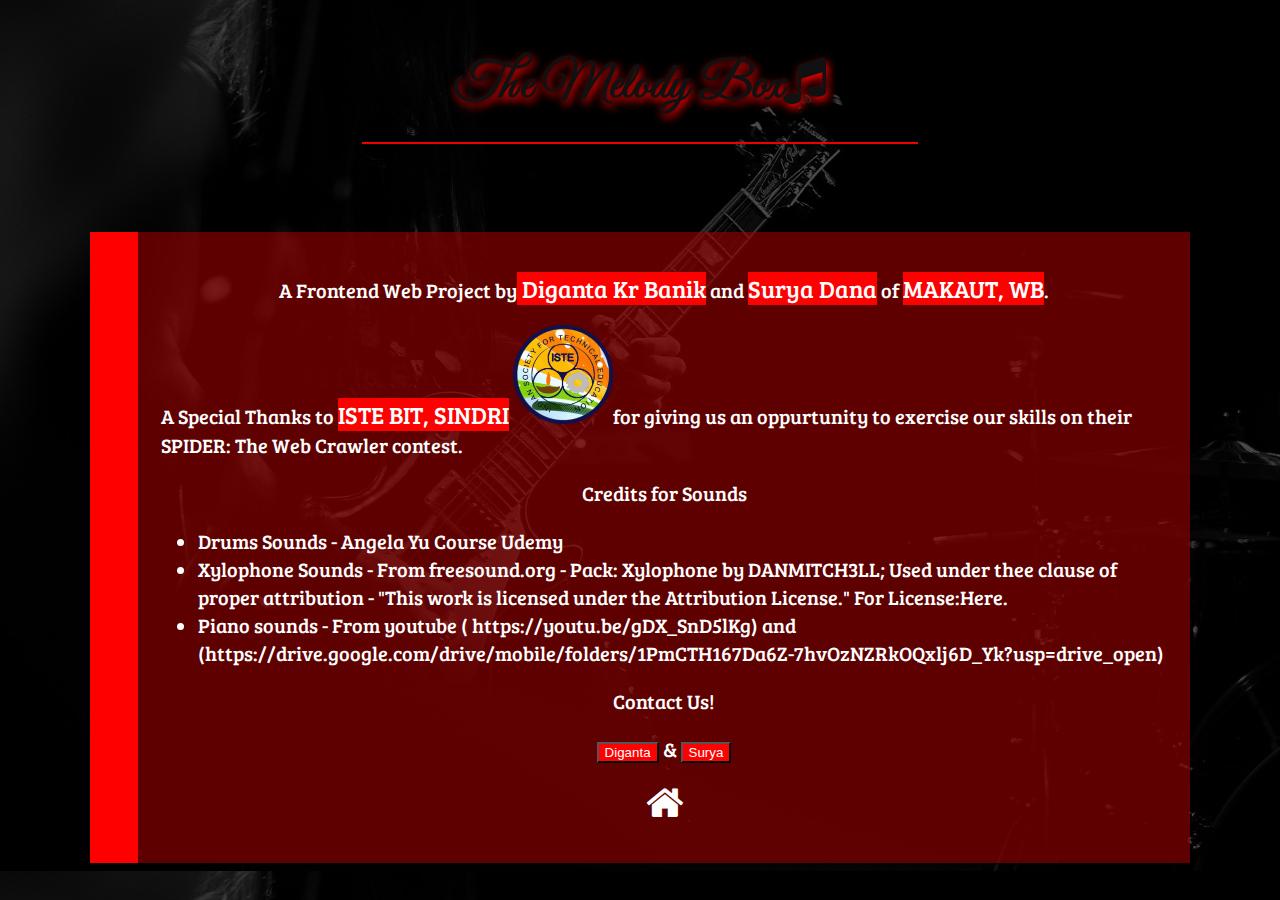
<file: dark_about.html>
<!DOCTYPE html>
<html lang="en">
<head>
    <link rel="icon" href="favicon.png" type="image/gif">
    <meta charset="UTF-8">
    <meta name="viewport" content="width=device-width, initial-scale=1.0">
    <title>About</title>
    <!-- Font Awesome  -->
        <link rel="stylesheet" href="https://cdnjs.cloudflare.com/ajax/libs/font-awesome/4.7.0/css/font-awesome.min.css">
    <!-- CSS only -->
    <link rel="stylesheet" href="https://stackpath.bootstrapcdn.com/bootstrap/4.5.0/css/bootstrap.min.css" integrity="sha384-9aIt2nRpC12Uk9gS9baDl411NQApFmC26EwAOH8WgZl5MYYxFfc+NcPb1dKGj7Sk" crossorigin="anonymous">
    <!--  JS, Popper.js, and jQuery -->

    <script src="https://code.jquery.com/jquery-3.5.1.slim.min.js" integrity="sha384-DfXdz2htPH0lsSSs5nCTpuj/zy4C+OGpamoFVy38MVBnE+IbbVYUew+OrCXaRkfj" crossorigin="anonymous"></script>

    <script src="https://cdn.jsdelivr.net/npm/popper.js@1.16.0/dist/umd/popper.min.js" integrity="sha384-Q6E9RHvbIyZFJoft+2mJbHaEWldlvI9IOYy5n3zV9zzTtmI3UksdQRVvoxMfooAo" crossorigin="anonymous"></script>

    <script src="https://stackpath.bootstrapcdn.com/bootstrap/4.5.0/js/bootstrap.min.js" integrity="sha384-OgVRvuATP1z7JjHLkuOU7Xw704+h835Lr+6QL9UvYjZE3Ipu6Tp75j7Bh/kR0JKI" crossorigin="anonymous"></script>

    <script src="https://ajax.googleapis.com/ajax/libs/jquery/3.5.1/jquery.min.js"></script>


    <!--GOOGLE FONTS-->
    <link href="https://fonts.googleapis.com/css2?family=Great+Vibes&display=swap" rel="stylesheet">
    <link href="https://fonts.googleapis.com/css2?family=Shadows+Into+Light&display=swap" rel="stylesheet">
    <link href="https://fonts.googleapis.com/css2?family=Bree+Serif&display=swap" rel="stylesheet">



    <link rel="stylesheet" type="text/css" href="dark_about.css">
</head>
<body>
  <h1 id="title"><span>The Melody Box</span><span><i class="fa fa-music" aria-hidden="true"></i></span></h1>
  <p style="margin-top:7%"></p>

<div class="ABOUT">
<p> A Frontend Web Project by<span style="background-color: rgb(255, 0, 0); font-size:24px;"> Diganta Kr Banik</span> and <span style="background-color: rgb(255, 0, 0); font-size:24px;"> Surya Dana</span> of <span style="background-color: rgb(255, 0, 0); font-size:24px;"> MAKAUT, WB</span>.</p>
<p style="text-align:left; padding-left:3px;">A Special Thanks to <span style="background-color: rgb(255, 0, 0); font-size:24px;">ISTE BIT, SINDRI</span> <a href="https://istebits.com/" target="_blank"><img src="istebits.png" alt="ISTEBITS" style="width:100px;"></img></a>for giving us an oppurtunity to exercise our skills on their SPIDER: The Web Crawler contest.</p>
<p>Credits for Sounds</p>
<ul>
  <li>Drums Sounds - Angela Yu Course Udemy</li>
  <li>Xylophone Sounds - From freesound.org - Pack: Xylophone by DANMITCH3LL; Used under thee clause of proper attribution - "This work is licensed under the Attribution License." For License:<span><a href="https://creativecommons.org/licenses/by/3.0/legalcode">Here</a></span>.
  <li>Piano sounds -  From youtube ( https://youtu.be/gDX_SnD5lKg) and (https://drive.google.com/drive/mobile/folders/1PmCTH167Da6Z-7hvOzNZRkOQxlj6D_Yk?usp=drive_open)</li>
</ul>

<p> Contact Us!</p>
<button class="btn btn-dark"><a href="https://developer-diganta.github.io/me/" style="color:white;" target="_blank">Diganta</a></button> & <button class="btn btn-dark"><a href="https://surya-doc.github.io/responsive-portfolio/" style="color:white;" target="_blank">Surya</a></button>
<p><a href="index.html"><i class="fa fa-home" aria-hidden="true" style="font-size:40px;"></i>
</a>
  </p>
</div>
</body>
</html>
</file>
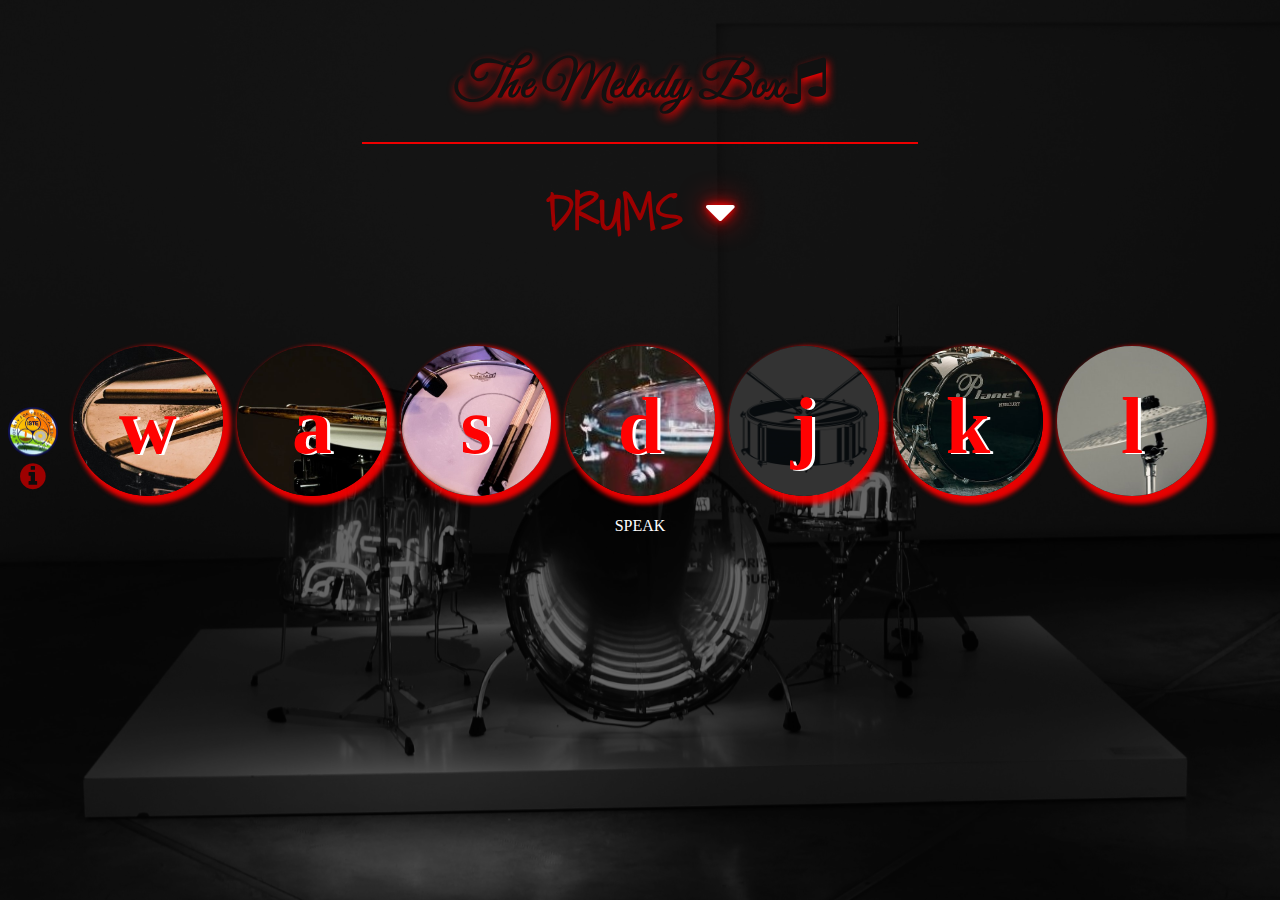
<file: dark_drums.html>
<!DOCTYPE html>
<html lang="en" dir="ltr">
<head>

  <link rel="icon" href="favicon.png" type="image/gif">
  <!-- Font Awesome  -->
      <link rel="stylesheet" href="https://cdnjs.cloudflare.com/ajax/libs/font-awesome/4.7.0/css/font-awesome.min.css">
  <!-- CSS only -->
 <link rel="stylesheet" href="https://stackpath.bootstrapcdn.com/bootstrap/4.5.0/css/bootstrap.min.css" integrity="sha384-9aIt2nRpC12Uk9gS9baDl411NQApFmC26EwAOH8WgZl5MYYxFfc+NcPb1dKGj7Sk" crossorigin="anonymous">
<!--  JS, Popper.js, and jQuery -->

 <script src="https://code.jquery.com/jquery-3.5.1.slim.min.js" integrity="sha384-DfXdz2htPH0lsSSs5nCTpuj/zy4C+OGpamoFVy38MVBnE+IbbVYUew+OrCXaRkfj" crossorigin="anonymous"></script>

  <script src="https://cdn.jsdelivr.net/npm/popper.js@1.16.0/dist/umd/popper.min.js" integrity="sha384-Q6E9RHvbIyZFJoft+2mJbHaEWldlvI9IOYy5n3zV9zzTtmI3UksdQRVvoxMfooAo" crossorigin="anonymous"></script>

  <script src="https://stackpath.bootstrapcdn.com/bootstrap/4.5.0/js/bootstrap.min.js" integrity="sha384-OgVRvuATP1z7JjHLkuOU7Xw704+h835Lr+6QL9UvYjZE3Ipu6Tp75j7Bh/kR0JKI" crossorigin="anonymous"></script>

  <script src="https://ajax.googleapis.com/ajax/libs/jquery/3.5.1/jquery.min.js"></script>


  <!--GOOGLE FONTS-->
  <link href="https://fonts.googleapis.com/css2?family=Great+Vibes&display=swap" rel="stylesheet">
  <link href="https://fonts.googleapis.com/css2?family=Shadows+Into+Light&display=swap" rel="stylesheet">


    <meta charset="utf-8">
    <title>Drums</title>
    <link rel="stylesheet" href="dark_drums.css">
     <meta name="viewport" content="width=device-width, initial-scale=1">
  </head>

  <body>

    <h1 id="title"><span>The Melody Box</span><span><i class="fa fa-music" aria-hidden="true"></i></span></h1>
    <div class="icon-bar">
<a href="https://istebits.com/" target="_blank"><img src="istebits.png" alt="ISTEBITS" class="abti"></img></a>
      <a href="dark_about.html"><i class="fa fa-info-circle abt" aria-hidden="true"></i>
    </a>

  </div>
 <h3 class="stitle" style="margin-top:2px;">DRUMS <span class="dropdown">

     <span class="dropbtn"><i class="fa fa-caret-down" aria-hidden="true"></i>
</span>
     <div class="dropdown-content">
       <a href="index.html">Home</a>
       <a href="dark_xylophone.html">Xylophone</a>
       <a href="dark_piano.html">Piano</a>
     </div>
   </span>
</h3>

    <div class="act">
      <span class="w drum W">w</span>
      <span class="a drum A">a</span>
      <span class="s drum S">s</span>
      <span class="d drum D">d</span>
      <span class="j drum J">j</span>
      <span class="k drum K">k</span>
      <span class="l drum L">l</span>
    </div>
    <p><span id="microphone" STYLE="color:white;">SPEAK</span></p>

  </body>

      <script src="drum.js" charset="utf-8"> </script>
      <script src="https://code.jquery.com/jquery-3.5.1.min.js" integrity="sha256-9/aliU8dGd2tb6OSsuzixeV4y/faTqgFtohetphbbj0=" crossorigin="anonymous"></script>
</html>
</file>
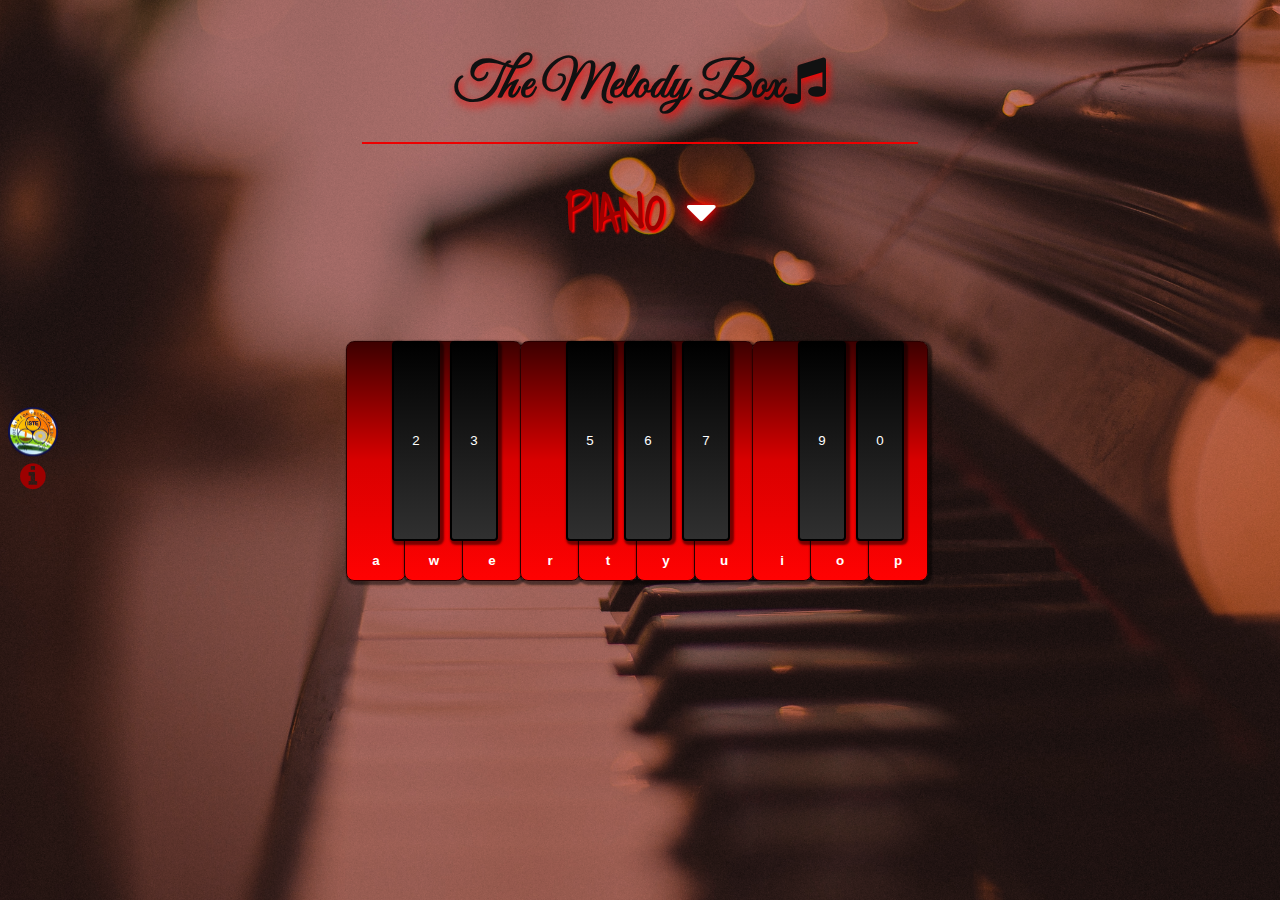
<file: dark_piano.html>
<!DOCTYPE html>
<html lang="en">
<head>
    <link rel="icon" href="favicon.png" type="image/gif">
    <meta charset="UTF-8">

    <meta name="viewport" content="width=device-width, initial-scale=1.0">
    <title>Piano</title>
    <!-- Font Awesome  -->
        <link rel="stylesheet" href="https://cdnjs.cloudflare.com/ajax/libs/font-awesome/4.7.0/css/font-awesome.min.css">
    <!-- CSS only -->
   <link rel="stylesheet" href="https://stackpath.bootstrapcdn.com/bootstrap/4.5.0/css/bootstrap.min.css" integrity="sha384-9aIt2nRpC12Uk9gS9baDl411NQApFmC26EwAOH8WgZl5MYYxFfc+NcPb1dKGj7Sk" crossorigin="anonymous">
  <!--  JS, Popper.js, and jQuery -->

   <script src="https://code.jquery.com/jquery-3.5.1.slim.min.js" integrity="sha384-DfXdz2htPH0lsSSs5nCTpuj/zy4C+OGpamoFVy38MVBnE+IbbVYUew+OrCXaRkfj" crossorigin="anonymous"></script>

    <script src="https://cdn.jsdelivr.net/npm/popper.js@1.16.0/dist/umd/popper.min.js" integrity="sha384-Q6E9RHvbIyZFJoft+2mJbHaEWldlvI9IOYy5n3zV9zzTtmI3UksdQRVvoxMfooAo" crossorigin="anonymous"></script>

    <script src="https://stackpath.bootstrapcdn.com/bootstrap/4.5.0/js/bootstrap.min.js" integrity="sha384-OgVRvuATP1z7JjHLkuOU7Xw704+h835Lr+6QL9UvYjZE3Ipu6Tp75j7Bh/kR0JKI" crossorigin="anonymous"></script>

    <script src="https://ajax.googleapis.com/ajax/libs/jquery/3.5.1/jquery.min.js"></script>


    <!--GOOGLE FONTS-->
    <link href="https://fonts.googleapis.com/css2?family=Great+Vibes&display=swap" rel="stylesheet">
    <link href="https://fonts.googleapis.com/css2?family=Shadows+Into+Light&display=swap" rel="stylesheet">



    <link rel="stylesheet" type="text/css" href="dark_piano.css">
</head>
<body>


  <h1 id="title"><span>The Melody Box</span><span><i class="fa fa-music" aria-hidden="true"></i></span></h1>
  <div class="icon-bar">
<a href="https://istebits.com/" target="_blank"><img src="istebits.png" alt="ISTEBITS" class="abti"></img></a>
      <a href="dark_about.html"><i class="fa fa-info-circle abt" aria-hidden="true"></i>

    </a>

  </div>
    <h3 class="stitle" style="margin-top:2px;">PIANO <span class="dropdown">

        <span class="dropbtn"><i class="fa fa-caret-down" aria-hidden="true"></i>
   </span>
        <div class="dropdown-content">
          <a href="index.html">Home</a>
          <a href="dark_drums.html">Drums</a>
          <a href="dark_xylophone.html">Xylophone</a>
        </div>
      </span>
   </h3>


      <div class="piano_button" style="margin-bottom: 10px;">
          <button class="wk pia a A">a</button>
          <button class="bk pia 2 i2">2</button>
          <button class="wk pia w W">w</button>
          <button class="bk pia 3 i3">3</button>
          <button class="wk pia e E">e</button>
          <button class="wk pia r R">r</button>
          <button class="bk pia 5 i5">5</button>
          <button class="wk pia t T">t</button>
          <button class="bk pia 6 i6">6</button>
          <button class="wk pia y Y">y</button>
          <button class="bk  pia 7 i7">7</button>
          <button class="wk pia u U">u</button>
          <button class="wk pia i I">i</button>
          <button class="bk pia 9 i9">9</button>
          <button class="wk pia o O">o</button>
          <button class="bk pia 0 i0">0</button>
          <button class="wk pia p P">p</button>
      </div>





    <script type="text/javascript" src="piano.js"></script>
</body>
</html>
</file>
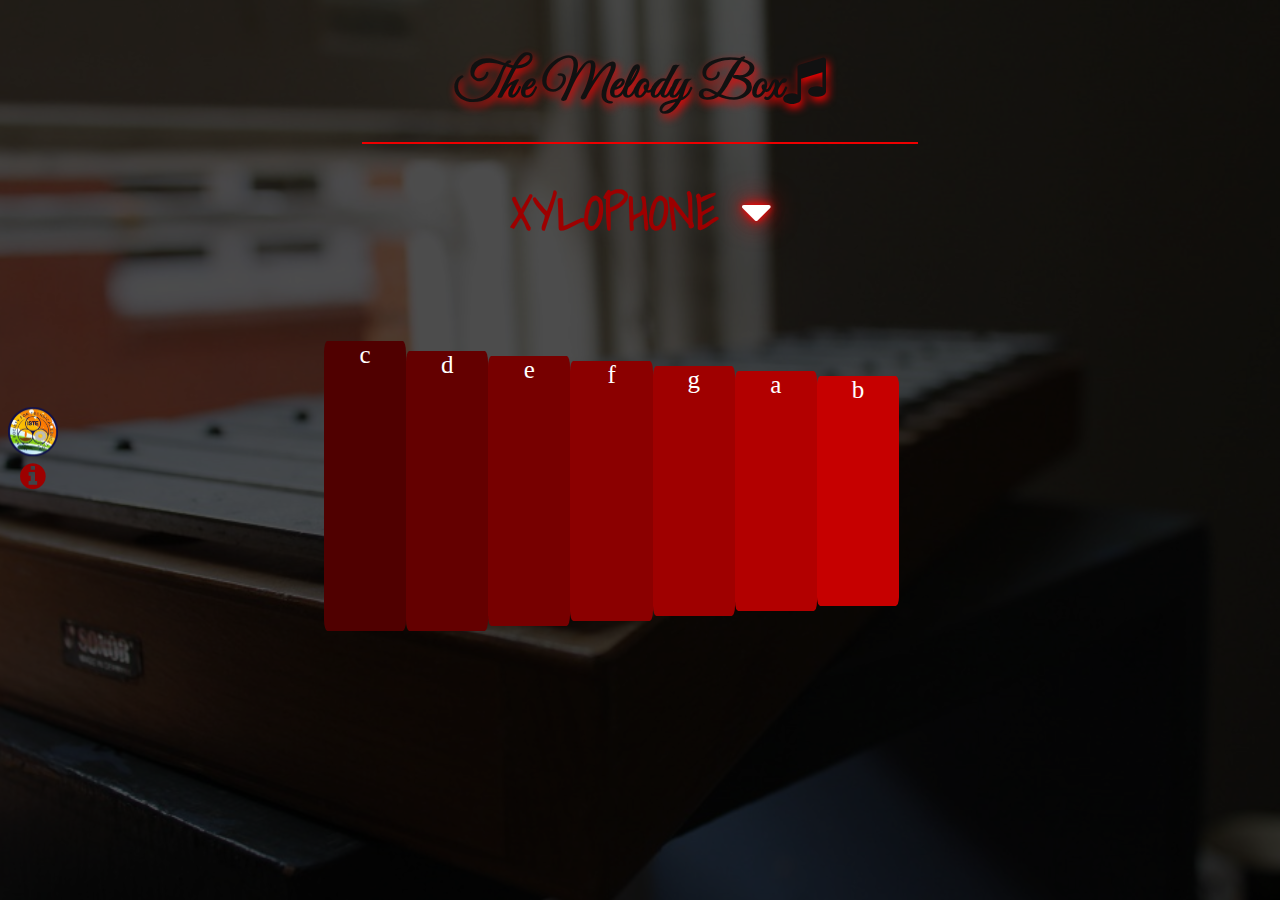
<file: dark_xylophone.html>
<!DOCTYPE html>
<html lang="en" dir="ltr">
<head>
    <link rel="icon" href="favicon.png" type="image/gif">
  <!-- Font Awesome  -->
      <link rel="stylesheet" href="https://cdnjs.cloudflare.com/ajax/libs/font-awesome/4.7.0/css/font-awesome.min.css">
  <!-- CSS only -->
 <link rel="stylesheet" href="https://stackpath.bootstrapcdn.com/bootstrap/4.5.0/css/bootstrap.min.css" integrity="sha384-9aIt2nRpC12Uk9gS9baDl411NQApFmC26EwAOH8WgZl5MYYxFfc+NcPb1dKGj7Sk" crossorigin="anonymous">
<!--  JS, Popper.js, and jQuery -->

 <script src="https://code.jquery.com/jquery-3.5.1.slim.min.js" integrity="sha384-DfXdz2htPH0lsSSs5nCTpuj/zy4C+OGpamoFVy38MVBnE+IbbVYUew+OrCXaRkfj" crossorigin="anonymous"></script>

  <script src="https://cdn.jsdelivr.net/npm/popper.js@1.16.0/dist/umd/popper.min.js" integrity="sha384-Q6E9RHvbIyZFJoft+2mJbHaEWldlvI9IOYy5n3zV9zzTtmI3UksdQRVvoxMfooAo" crossorigin="anonymous"></script>

  <script src="https://stackpath.bootstrapcdn.com/bootstrap/4.5.0/js/bootstrap.min.js" integrity="sha384-OgVRvuATP1z7JjHLkuOU7Xw704+h835Lr+6QL9UvYjZE3Ipu6Tp75j7Bh/kR0JKI" crossorigin="anonymous"></script>

  <script src="https://ajax.googleapis.com/ajax/libs/jquery/3.5.1/jquery.min.js"></script>


  <!--GOOGLE FONTS-->
  <link href="https://fonts.googleapis.com/css2?family=Great+Vibes&display=swap" rel="stylesheet">
  <link href="https://fonts.googleapis.com/css2?family=Shadows+Into+Light&display=swap" rel="stylesheet">


    <meta charset="utf-8">
    <title>Xylophone</title>
    <link rel="stylesheet" href="dark_xylophone.css">
     <meta name="viewport" content="width=device-width, initial-scale=1">
  </head>

  <body>

    <h1 id="title"><span>The Melody Box</span><span><i class="fa fa-music" aria-hidden="true"></i></span></h1>
    <div class="icon-bar">
<a href="https://istebits.com/" target="_blank"><img src="istebits.png" alt="ISTEBITS" class="abti"></img></a>
      <a href="dark_about.html"><i class="fa fa-info-circle abt" aria-hidden="true"></i>
    </a>

  </div>
 <h3 class="stitle" style="margin-top:2px;">XYLOPHONE <span class="dropdown">

     <span class="dropbtn"><i class="fa fa-caret-down" aria-hidden="true"></i>
</span>
     <div class="dropdown-content">
       <a href="index.html">Home</a>
       <a href="dark_drums.html">Drums</a>
       <a href="dark_piano.html">Piano</a>
     </div>
   </span>
</h3>


<div>
  <div class="xylo">
    <div class="DO xy c C">c</div>
    <div class="RE xy d D">d</div>
    <div class="MI xy e E">e</div>
    <div class="FA xy f F">f</div>
    <div class="SO xy g G">g</div>
    <div class="LA xy a A">a</div>
    <div class="TI xy b B">b</div>
  </div>

</div>
</body>
<script src="xylophone.js" charset="utf-8"> </script>
<script src="https://code.jquery.com/jquery-3.5.1.min.js" integrity="sha256-9/aliU8dGd2tb6OSsuzixeV4y/faTqgFtohetphbbj0=" crossorigin="anonymous"></script>
</html>
</file>
<file: dark_about.css>
body{
  /* margin:0px;
  padding:0px; */

/* background:linear-gradient(to right,#5d54a4, #9d65c9); */
background: url(background6.jpg) rgba(0, 0, 0, 0.7);

background-blend-mode: multiply;
   /* background-size: 100% 100%; */
background-size: cover;
  text-align: center;

}

#title{
  border-bottom: solid rgb(237,0,0) 2px;
  margin:auto;
  margin-top:2%;
  width:40%;
  font-size:50px;
  text-align: center;
  padding:2%;
  font-weight: 1000;

}

h1 span{
  /* position: absolute; */
  color:#111;
  text-shadow: 2px 4px 8px rgba(255,0,0,1);
  font-family: 'Great Vibes', cursive;
  animation: creation 2.4s ease infinite;
}

@keyframes creation{
  0%{
    color: rgb(255,80,80);
    text-shadow: 0 0 4px rgb(237,0,0), 0 0 10px rgb(237,0,0), 0 0 160px rgb(237,0,0), 0 0 20px rgb(237,0,0);
  }
 10%{
  color: rgb(255,80,80);
  text-shadow: 0 0 4px rgb(237,0,0), 0 0 10px rgb(237,0,0), 0 0 160px rgb(237,0,0), 0 0 20px rgb(237,0,0);
  }
  20%{
    color: rgb(255,80,80);
    text-shadow: 0 0 7px rgb(237,0,0), 0 0 14px rgb(237,0,0), 0 0 30px rgb(237,0,0), 0 0 40px rgb(237,0,0);
  }
  30%{
    color:rgb(255,119,119);
    text-shadow: 0 0 7px rgb(255,2,2), 0 0 14px rgb(255,21,21), 0 0 30px rgb(255,41,41), 0 0 40px rgb(255,61,61);
  }
  40%{
    color: rgb(255,157,157);
    text-shadow: 0 0 7px rgb(255,2,2), 0 0 14px rgb(255,21,21), 0 0 30px rgb(255,41,41), 0 0 40px rgb(255,61,61);
  }
  50%{
    color: rgb(255,177,177);
    text-shadow: 0 0 7px rgb(255,2,2), 0 0 14px rgb(255,21,21), 0 0 30px rgb(255,41,41), 0 0 40px rgb(255,61,61);
  }
  60%{
    color: rgb(255,177,177);
    text-shadow: 0 0 7px rgb(255,2,2), 0 0 14px rgb(255,21,21), 0 0 30px rgb(255,41,41), 0 0 40px rgb(255,61,61);
  }
  70%{
    color: rgb(255,157,157);
    text-shadow: 0 0 7px rgb(255,2,2), 0 0 14px rgb(255,21,21), 0 0 30px rgb(255,41,41), 0 0 40px rgb(255,61,61);
  }
  80%{
    color: rgb(255,119,119);
    text-shadow: 0 0 7px rgb(255,2,2), 0 0 14px rgb(255,21,21), 0 0 30px rgb(255,41,41), 0 0 40px rgb(255,61,61);
  }
  90%{
    color: rgb(255,80,80);
    text-shadow: 0 0 7px rgb(255,2,2), 0 0 14px rgb(255,21,21), 0 0 30px rgb(255,41,41), 0 0 40px rgb(255,61,61);
  }
  100%{
    color: rgb(255,80,80);
    text-shadow: 0 0 7px rgb(255,2,2), 0 0 14px rgb(255,21,21), 0 0 30px rgb(255,41,41), 0 0 40px rgb(255,61,61);
  }
}


.ABOUT{
  font-family: 'Bree Serif', serif;
font-weight: 400;
font-size:20px;
padding: 20px;
  margin:auto;
    background-color: rgba(157, 0, 0, 0.6);
    border-left-style:solid;
    border-color: rgb(255, 0, 0);
    border-left-width: 3rem;
    width:80%;
    color: #FFF;
    text-align: center;
}
li{
  text-align:left;
}
a{
  text-decoration: none;
  color:#FFF;

}
a:hover{
  text-decoration: none;
  color:#FFF;
}
a:active{
  text-decoration: none;
  color:#FFF;
}
a:visited{
  text-decoration: none;
  color:#FFF;
}

.btn-dark{
  background-color: rgb(255, 0, 0);
}
</file>
<file: dark_drums.css>
body{
    min-height:100%;
  background: url(background5.jpg) rgba(0,0,0,0.6) no-repeat center center fixed;
  background-blend-mode: multiply;
    text-align: center;
    -webkit-background-size: cover;
    -moz-background-size: cover;
    -o-background-size: cover;
    background-size: cover;
  
  
  }
   .back{
    background:linear-gradient(#5d54a4, #9d65c9);
  
  }
  #title{
    border-bottom: solid rgb(237,0,0) 2px;
    margin:auto;
    margin-top:2%;
    width:40%;
    font-size:50px;
    text-align: center;
    padding:2%;
    font-weight: 1000;

  }
  
  h1 span{
    /* position: absolute; */
    color:#111;
    text-shadow: 2px 4px 8px rgba(255,0,0,1);
    font-family: 'Great Vibes', cursive;
    animation: creation 2s ease infinite;
  }

  @keyframes creation{
    0%{
      color: rgb(255,80,80);
      text-shadow: 0 0 4px rgb(237,0,0), 0 0 10px rgb(237,0,0), 0 0 160px rgb(237,0,0), 0 0 20px rgb(237,0,0);
    }
   10%{
    color: rgb(255,80,80);
    text-shadow: 0 0 4px rgb(237,0,0), 0 0 10px rgb(237,0,0), 0 0 160px rgb(237,0,0), 0 0 20px rgb(237,0,0);
    }
    20%{
      color: rgb(255,80,80);
      text-shadow: 0 0 7px rgb(237,0,0), 0 0 14px rgb(237,0,0), 0 0 30px rgb(237,0,0), 0 0 40px rgb(237,0,0);
    }
    30%{
      color:rgb(255,119,119);
      text-shadow: 0 0 7px rgb(255,2,2), 0 0 14px rgb(255,21,21), 0 0 30px rgb(255,41,41), 0 0 40px rgb(255,61,61);
    }
    40%{
      color: rgb(255,157,157);
      text-shadow: 0 0 7px rgb(255,2,2), 0 0 14px rgb(255,21,21), 0 0 30px rgb(255,41,41), 0 0 40px rgb(255,61,61);
    }
    50%{
      color: rgb(255,177,177);
      text-shadow: 0 0 7px rgb(255,2,2), 0 0 14px rgb(255,21,21), 0 0 30px rgb(255,41,41), 0 0 40px rgb(255,61,61);
    }
    60%{
      color: rgb(255,177,177);
      text-shadow: 0 0 7px rgb(255,2,2), 0 0 14px rgb(255,21,21), 0 0 30px rgb(255,41,41), 0 0 40px rgb(255,61,61);
    }
    70%{
      color: rgb(255,157,157);
      text-shadow: 0 0 7px rgb(255,2,2), 0 0 14px rgb(255,21,21), 0 0 30px rgb(255,41,41), 0 0 40px rgb(255,61,61);
    }
    80%{
      color: rgb(255,119,119);
      text-shadow: 0 0 7px rgb(255,2,2), 0 0 14px rgb(255,21,21), 0 0 30px rgb(255,41,41), 0 0 40px rgb(255,61,61);
    }
    90%{
      color: rgb(255,80,80);
      text-shadow: 0 0 7px rgb(255,2,2), 0 0 14px rgb(255,21,21), 0 0 30px rgb(255,41,41), 0 0 40px rgb(255,61,61);
    }
    100%{
      color: rgb(255,80,80);
      text-shadow: 0 0 7px rgb(255,2,2), 0 0 14px rgb(255,21,21), 0 0 30px rgb(255,41,41), 0 0 40px rgb(255,61,61);
    }
  }
  
  .stitle{
  
    font-family: 'Shadows Into Light', cursive;
  
    width:50%;
    margin:5% auto;
    font-size:50px;
    font-weight: 800;
    text-align: center;
    padding:2%;
    color:rgb(157, 0, 0);
  }
  
  .act{
    padding:5% auto;
    margin-bottom:5px;
  }
  
  .w{
    background: url(tom1.jfif) rgba(0,0,0,0.8);
    /* filter: grayscale(70%); */
    background-size: cover;
  
  }
  .a{
    background: url(tom2.jpg) rgba(0,0,0,0.8);
    /* filter: grayscale(70%); */
    background-size: cover;
  
  }
  .s{
    background: url(tom3.jfif) rgba(0, 0, 0, 0.8);
    /* filter: grayscale(70%); */
    background-size: cover;
  }
  .d{
    background-image: url("tom4.jpg");
    /* filter: grayscale(70%); */
    background-size: cover;
  }
  .j{
    background: url(snare.jpg) rgba(0,0,0,0.8);
    /* filter: grayscale(70%); */
    background-size: cover;
    background-blend-mode: multiply;
  }
  .k{
    background-image: url("kick.jfif");
    /* filter: grayscale(100%); */
    background-size: cover;
  }
  .l{
    background-image: url("crash.jfif");
    /* filter: grayscale(70%); */
    background-size: cover;
  }
  button{
    border-radius:50%;
    outline:none;
    /* border:black solid; */
  }
  span{
    -webkit-user-select: none; /* Safari */
  -ms-user-select: none; /* IE 10+ and Edge */
  user-select: none; /* Standard syntax */
  }
  .drum{
    /* box-shadow: 5px 5px 5px 5px rgba(255,0,0,0.6); */
    box-shadow: 4px 4px 4px 4px rgba(255,0,0, 0.9);
    outline: none;
    
    cursor: pointer;
    display:inline-block;
    text-align:center;
    color:rgb(255,2,2);
    font-weight: 900;
    text-shadow: 3px 1px #FFF;
    line-height:2;
    height:150px;
    width:150px;
    font-size:5rem;
    border-radius:50%;
    margin:5px;
  }
  
  /* .pressed{
    box-shadow: 0 3px 4px 0 blue;
    opacity: 0.5;
  } */
  
  
  
  
  
  
  /* Dropdown Button */
  .dropbtn {
    color: white;
    background-color: rgba(0,0,0,0);
    /* padding: 16px; */
    text-shadow: 0 0 6px rgb(255,0,0), 0 0 14px rgb(255,0,0), 0 0 30px rgb(255,0,0);
    border: none;
  }
  
  /* The container <div> - needed to position the dropdown content */
  .dropdown {
    position: relative;
    display: inline-block;
  }
  
  /* Dropdown Content (Hidden by Default) */
  .dropdown-content {
    display: none;
    position: absolute;
    background-color: rgba(0, 0, 0,0.7);
    min-width: 160px;
    box-shadow: 0px 8px 11px 0px rgba(255, 0, 0, 0.8);
    z-index: 1;
  }
  
  /* Links inside the dropdown */
  .dropdown-content a {
    color: #000000;
    text-shadow: 2px 2px 4px #FF0000;
    padding: 12px 16px;
    text-decoration: none;
    display: block;
  }
  
  /* Change color of dropdown links on hover */
  .dropdown-content a:hover {
    background-color: rgba(0, 0, 0,0.9);
    text-shadow: 0 0 6px rgb(255,0,0), 0 0 14px rgb(255,0,0), 0 0 30px rgb(255,0,0);

    color: #FFF;
    }
  
  /* Show the dropdown menu on hover */
  .dropdown:hover .dropdown-content {display: block;}
  /* Fixed/sticky icon bar (vertically aligned 50% from the top of the screen) */
  .icon-bar {
    position: fixed;
    top: 50%;
    -webkit-transform: translateY(-50%);
    -ms-transform: translateY(-50%);
    transform: translateY(-50%);
  }
  
  /* Style the icon bar links */
  .icon-bar a {
    display: block;
    text-align: center;
    
    transition: all 0.3s ease;
    color: white;
    font-size: 20px;
  }
  .abt{
    color:rgb(157, 0, 0);
    font-size:30px;
  }
  .abt:hover{
    font-size:36px;
    transition-delay: .2;
  }
  .abti{
    width:50px;
  }
  .abti:hover{
    width:60px;
  
    transition-delay: .2;
  }
</file>
<file: dark_piano.css>
body{min-height:100%;

    background: url(background_piano.jpg) rgba(255, 0, 0,0.4) no-repeat center center fixed;
    
    background-blend-mode: multiply;
    
    text-align: center;
    -webkit-background-size: cover;
    -moz-background-size: cover;
    -o-background-size: cover;
    background-size: cover;
    position:relative;
    }
    
    
    .wk{
        width: 60px;
        height: 240px;
        background-image: linear-gradient(rgb(61,0,0), rgb(217,0,0), rgb(255,2,2));
        border: 1px solid rgb(41,0,0);
        border-radius: 8px 8px 8px 8px;
        margin-left: -6px;
        font-weight: 700;
        color: #FFF;
        outline: none;
        cursor: pointer;
        box-shadow: 2px 2px 2px 2px rgba(0, 0, 0, 0.5);
        padding-top: 200px;
    }
    
    .wkact{
      background-image: linear-gradient(rgb(255,41,41), rgb(255,61,61), rgb(255,119,119));
    }    
    .bk{
        position: absolute;
        width: 48px;
        margin-left: -18px;
        height: 200px;
        /* left: 1px; */
        background-image: linear-gradient(#000000, #303030);
        border: 2px solid #000000;
        border-radius: 4px 4px 4px 4px;
        outline: none;
        cursor: pointer;
        box-shadow: 2px 2px 2px 2px rgba(0, 0, 0, 0.5);
        color: #FFF;
    }
    
    .bkact{
        background-image: linear-gradient(#303030, slategrey);
    }
    
    
    
    @media only screen and (max-width: 700px)
    {
        .wk{
            width: 40px;
            height: 180px;
            padding-top: 160px;
        }
    
        .bk{
            width: 28px;
            height: 140px;
        }
    }
    
    #title{
      border-bottom: solid rgb(237,0,0) 2px;
      margin:auto;
      margin-top:2%;
      width:40%;
      font-size:50px;
      text-align: center;
      padding:2%;
      font-weight: 1000;
  
    }
    
    h1 span{
      /* position: absolute; */
      color:#111;
      text-shadow: 2px 4px 8px rgba(255,0,0,1);
      font-family: 'Great Vibes', cursive;
      animation: creation 2s ease infinite;
    }
  
    @keyframes creation{
      0%{
        color: rgb(255,80,80);
        text-shadow: 0 0 4px rgb(237,0,0), 0 0 10px rgb(237,0,0), 0 0 160px rgb(237,0,0), 0 0 20px rgb(237,0,0);
      }
     10%{
      color: rgb(255,80,80);
      text-shadow: 0 0 4px rgb(237,0,0), 0 0 10px rgb(237,0,0), 0 0 160px rgb(237,0,0), 0 0 20px rgb(237,0,0);
      }
      20%{
        color: rgb(255,80,80);
        text-shadow: 0 0 7px rgb(237,0,0), 0 0 14px rgb(237,0,0), 0 0 30px rgb(237,0,0), 0 0 40px rgb(237,0,0);
      }
      30%{
        color:rgb(255,119,119);
        text-shadow: 0 0 7px rgb(255,2,2), 0 0 14px rgb(255,21,21), 0 0 30px rgb(255,41,41), 0 0 40px rgb(255,61,61);
      }
      40%{
        color: rgb(255,157,157);
        text-shadow: 0 0 7px rgb(255,2,2), 0 0 14px rgb(255,21,21), 0 0 30px rgb(255,41,41), 0 0 40px rgb(255,61,61);
      }
      50%{
        color: rgb(255,177,177);
        text-shadow: 0 0 7px rgb(255,2,2), 0 0 14px rgb(255,21,21), 0 0 30px rgb(255,41,41), 0 0 40px rgb(255,61,61);
      }
      60%{
        color: rgb(255,177,177);
        text-shadow: 0 0 7px rgb(255,2,2), 0 0 14px rgb(255,21,21), 0 0 30px rgb(255,41,41), 0 0 40px rgb(255,61,61);
      }
      70%{
        color: rgb(255,157,157);
        text-shadow: 0 0 7px rgb(255,2,2), 0 0 14px rgb(255,21,21), 0 0 30px rgb(255,41,41), 0 0 40px rgb(255,61,61);
      }
      80%{
        color: rgb(255,119,119);
        text-shadow: 0 0 7px rgb(255,2,2), 0 0 14px rgb(255,21,21), 0 0 30px rgb(255,41,41), 0 0 40px rgb(255,61,61);
      }
      90%{
        color: rgb(255,80,80);
        text-shadow: 0 0 7px rgb(255,2,2), 0 0 14px rgb(255,21,21), 0 0 30px rgb(255,41,41), 0 0 40px rgb(255,61,61);
      }
      100%{
        color: rgb(255,80,80);
        text-shadow: 0 0 7px rgb(255,2,2), 0 0 14px rgb(255,21,21), 0 0 30px rgb(255,41,41), 0 0 40px rgb(255,61,61);
      }
    }
      
    .stitle{
      /* box-sizing: border-box; */
      font-family: 'Shadows Into Light', cursive;
      width:50%;
      margin:5% auto;
      font-size:50px;
      font-weight: 800;
      text-align: center;
      padding:2%;
      color:rgb(157, 0, 0);
      text-shadow: 2px 2px 2px rgb(255,2,2);
    }
    
    /* Dropdown Button */
    .dropbtn {
      color: white;
      background-color: rgba(0,0,0,0);
      /* padding: 16px; */
      text-shadow: 0 0 6px rgb(255,0,0), 0 0 14px rgb(255,0,0), 0 0 30px rgb(255,0,0);
      border: none;
    }
    
    /* The container <div> - needed to position the dropdown content */
    .dropdown {
      position: relative;
      display: inline-block;
    }
    
    /* Dropdown Content (Hidden by Default) */
    .dropdown-content {
      display: none;
      position: absolute;
      background-color: rgba(0, 0, 0,0.7);
      min-width: 160px;
      box-shadow: 0px 8px 11px 0px rgba(255, 0, 0, 0.8);
      z-index: 1;
    }
    
    /* Links inside the dropdown */
    .dropdown-content a {
      color: black;
      padding: 12px 16px;
      text-shadow: 2px 2px 4px #FF0000;
      text-decoration: none;
      display: block;
    }
    
    /* Change color of dropdown links on hover */
    .dropdown-content a:hover {
      background-color: rgba(0, 0, 0,0.9);
      text-shadow: 0 0 6px rgb(255,0,0), 0 0 14px rgb(255,0,0), 0 0 30px rgb(255,0,0);
  
      color: #FFF;
      }
      
    /* Show the dropdown menu on hover */
    .dropdown:hover .dropdown-content {display: block;}
    
    /* Change the background color of the dropdown button when the dropdown content is shown */
    /* .dropdown:hover .dropbtn {background-color: #3e8e41;} */
    /* Fixed/sticky icon bar (vertically aligned 50% from the top of the screen) */
    .icon-bar {
      position: fixed;
      top: 50%;
      -webkit-transform: translateY(-50%);
      -ms-transform: translateY(-50%);
      transform: translateY(-50%);
    }
    
    /* Style the icon bar links */
    .icon-bar a {
      display: block;
      text-align: center;
      
      transition: all 0.3s ease;
      color: white;
      font-size: 20px;
    }
    .abt{
        color:rgb(157, 0, 0);
        font-size:30px;
    }
    .abt:hover{
      font-size:36px;
      transition-delay: .2;
    }
    
    .abti{
      width:50px;
    }
    .abti:hover{
      width:60px;
    
      transition-delay: .2;
    }
</file>
<file: dark_xylophone.css>
body{
    min-height:100%;
  background: url(background_xylophone.jpg) rgba(0, 0, 0,0.7) no-repeat center center fixed;
  
  background-blend-mode: multiply;
    text-align: center;
    -webkit-background-size: cover;
    -moz-background-size: cover;
    -o-background-size: cover;
    background-size: cover;
    position:relative;
    padding-bottom:10px;
  
  
  }
  
  #title{
    border-bottom: solid rgb(237,0,0) 2px;
    margin:auto;
    margin-top:2%;
    width:40%;
    font-size:50px;
    text-align: center;
    padding:2%;
    font-weight: 1000;

  }
  
  h1 span{
    /* position: absolute; */
    color:#111;
    text-shadow: 2px 4px 8px rgba(255,0,0,1);
    font-family: 'Great Vibes', cursive;
    animation: creation 2s ease infinite;
  }

  @keyframes creation{
    0%{
      color: rgb(255,80,80);
      text-shadow: 0 0 4px rgb(237,0,0), 0 0 10px rgb(237,0,0), 0 0 160px rgb(237,0,0), 0 0 20px rgb(237,0,0);
    }
   10%{
    color: rgb(255,80,80);
    text-shadow: 0 0 4px rgb(237,0,0), 0 0 10px rgb(237,0,0), 0 0 160px rgb(237,0,0), 0 0 20px rgb(237,0,0);
    }
    20%{
      color: rgb(255,80,80);
      text-shadow: 0 0 7px rgb(237,0,0), 0 0 14px rgb(237,0,0), 0 0 30px rgb(237,0,0), 0 0 40px rgb(237,0,0);
    }
    30%{
      color:rgb(255,119,119);
      text-shadow: 0 0 7px rgb(255,2,2), 0 0 14px rgb(255,21,21), 0 0 30px rgb(255,41,41), 0 0 40px rgb(255,61,61);
    }
    40%{
      color: rgb(255,157,157);
      text-shadow: 0 0 7px rgb(255,2,2), 0 0 14px rgb(255,21,21), 0 0 30px rgb(255,41,41), 0 0 40px rgb(255,61,61);
    }
    50%{
      color: rgb(255,177,177);
      text-shadow: 0 0 7px rgb(255,2,2), 0 0 14px rgb(255,21,21), 0 0 30px rgb(255,41,41), 0 0 40px rgb(255,61,61);
    }
    60%{
      color: rgb(255,177,177);
      text-shadow: 0 0 7px rgb(255,2,2), 0 0 14px rgb(255,21,21), 0 0 30px rgb(255,41,41), 0 0 40px rgb(255,61,61);
    }
    70%{
      color: rgb(255,157,157);
      text-shadow: 0 0 7px rgb(255,2,2), 0 0 14px rgb(255,21,21), 0 0 30px rgb(255,41,41), 0 0 40px rgb(255,61,61);
    }
    80%{
      color: rgb(255,119,119);
      text-shadow: 0 0 7px rgb(255,2,2), 0 0 14px rgb(255,21,21), 0 0 30px rgb(255,41,41), 0 0 40px rgb(255,61,61);
    }
    90%{
      color: rgb(255,80,80);
      text-shadow: 0 0 7px rgb(255,2,2), 0 0 14px rgb(255,21,21), 0 0 30px rgb(255,41,41), 0 0 40px rgb(255,61,61);
    }
    100%{
      color: rgb(255,80,80);
      text-shadow: 0 0 7px rgb(255,2,2), 0 0 14px rgb(255,21,21), 0 0 30px rgb(255,41,41), 0 0 40px rgb(255,61,61);
    }
  }
  
  @media only screen and (max-width: 500px){
    #title{
      /* box-sizing: border-box; */
      margin:auto;
      margin-top:2%;
      width:40%;
  
      border-bottom: solid white 2px;
  
      font-size: 225%;
      text-align: center;
      padding:2%;
      font-weight: 1000;
      color:white;
      text-shadow: 2px 2px 8px #FF0000;
  
      font-family: 'Great Vibes', cursive;
  
    }
  }
  
  .stitle{
  
    font-family: 'Shadows Into Light', cursive;
  
    width:50%;
    margin:5% auto;
    font-size: 50px;
    font-weight: 800;
    text-align: center;
    padding:2%;
    color:rgb(157, 0, 0);
  }
  
  @media only screen and(max-width: 900px){
    .stitle{
      /* box-sizing: border-box; */
      font-family: 'Shadows Into Light', cursive;
  
      width:50%;
      margin:5% auto;
      font-size: 22px;
      font-weight: 800;
      text-align: center;
      padding:2%;
      color:rgb(157, 0, 0);
    }
  }
  
  button{
    border-radius:50%;
    outline:none;
    /* border:black solid; */
  }
  span{
    -webkit-user-select: none; /* Safari */
  -ms-user-select: none; /* IE 10+ and Edge */
  user-select: none; /* Standard syntax */
  }
  .xylo{
  margin:auto;
  width: 50%;
  }
  
  .DO{
    height:290px;
    width: 13%;
    color: #FFF;
    font-size: 25px;
    margin-bottom: 80px;
    /* background:linear-gradient(45deg,#ED5564,white); */
    background: rgb(80,0,0);
    border-radius: 4%;
    display:block;
    float:left;
  
  }
  .RE{
    margin-top:10px;
    height:280px;
    color: #FFF;
    font-size: 25px;
    width: 13%;
    /* background:linear-gradient(45deg,#FFCE54,white); */
    background: rgb(100,0,0);
    border-radius: 4%;
    display:block;
    float:left;
  
  }
  
  .MI{
    margin-top:15px;
    height:270px;
    color: #FFF;
    font-size: 25px;
    width: 13%;
    /* background:linear-gradient(45deg,#A0D568,white); */
    background: rgb(119,0,0);
    border-radius: 4%;
    display:block;
    float:left;
  
  }
  
  .FA{
    margin-top:20px;
    height:260px;
    color: #FFF;
    font-size: 25px;
    width: 13%;
    /* background:linear-gradient(45deg,#49da9a,white); */
    background: rgb(139,0,0);
    border-radius: 4%;
    display:block;
    float:left;
  }
  
  .SO{
    margin-top:25px;
    height:250px;
    color: #FFF;
    font-size: 25px;
    width: 13%;
    /* background:linear-gradient(45deg,#4FC1E8,white); */
    background: rgb(159,0,0);
    border-radius: 4%;
    display:block;
    float:left;
  }
  
  
  .LA{
    margin-top:30px;
    height:240px;
    color: #FFF;
    font-size: 25px;
    width: 13%;
    /* background:linear-gradient(45deg,#AC92EB,white); */
    background: rgb(178,0,0);
    border-radius: 4%;
    display:block;
    float:left;
  }
  
  
  .TI{
    margin-top:35px;
    height:230px;
    color: #FFF;
    font-size: 25px;
    width: 13%;
    /* background:linear-gradient(45deg,yellow,white); */
    background: rgb(198,0,0);
    border-radius: 4%;
    display:block;
    float:left;
  }
  
  
  
  
  @media only screen and (max-width: 700px){
    .DO{
      height:250px;
      width: 14%;
      color: #FFF;
      font-size: 20px;
      margin-bottom: 80px;
      /* background:linear-gradient(45deg,#ED5564,white); */
      background: rgb(80,0,0);
      border-radius: 4%;
      display:block;
      float:left;
  
    }
    .RE{
      margin-top:10px;
      height:240px;
      width: 14%;
      color: #FFF;
      font-size: 20px;
      
      /* background:linear-gradient(45deg,#FFCE54,white); */
      background: rgb(100,0,0);
      border-radius: 4%;
      display:block;
      float:left;
  
    }
  
    .MI{
      margin-top:15px;
      height:230px;
      width: 14%;
      /* background:linear-gradient(45deg,#A0D568,white); */
    color: #FFF;
    font-size: 20px;
    
    background: rgb(119,0,0);
    border-radius: 4%;
    display:block;
    float:left;
  
  
    }
  
    .FA{
      margin-top:20px;
      height:220px;
      width: 14%;
      /* background:linear-gradient(45deg,#49da9a,white); */
    color: #FFF;
    font-size: 20px;
   
    background: rgb(139,0,0);
    border-radius: 4%;
    display:block;
    float:left;
    }
  
    .SO{
      margin-top:25px;
      height:210px;
      width: 14%;
      /* background:linear-gradient(45deg,#4FC1E8,white); */
      color: #FFF;
    font-size: 20px;
    
    background: rgb(159,0,0);
    border-radius: 4%;
    display:block;
    float:left;
    }
  
  
    .LA{
      margin-top:30px;
      height:200px;
      width: 14%;
      /* background:linear-gradient(45deg,#AC92EB,white); */
      color: #FFF;
    font-size: 20px;
    
    background: rgb(178,0,0);
    border-radius: 4%;
    display:block;
    float:left;
    }
  
  
    .TI{
    margin-top:35px;
    height:190px;
    width: 14%;
    /* background:linear-gradient(45deg,yellow,white); */
    color: #FFF;
    font-size: 20px;
    background: rgb(198,0,0);
    border-radius: 4%;
    display:block;
    float:left;
    }
  }
  
  
  
  /* Dropdown Button */
  .dropbtn {
    color: white;
    background-color: rgba(0,0,0,0);
    /* padding: 16px; */
    text-shadow: 0 0 6px rgb(255,0,0), 0 0 14px rgb(255,0,0), 0 0 30px rgb(255,0,0);
    border: none;
  }
  
  /* The container <div> - needed to position the dropdown content */
  .dropdown {
    position: relative;
    display: inline-block;
  }
  
  /* Dropdown Content (Hidden by Default) */
  .dropdown-content {
    display: none;
    position: absolute;
    background-color: rgba(0, 0, 0,0.7);
    min-width: 160px;
    box-shadow: 0px 8px 11px 0px rgba(255, 0, 0, 0.8);
    z-index: 1;
  }
  
  /* Links inside the dropdown */
  .dropdown-content a {
    color: black;
    padding: 12px 16px;
    text-shadow: 2px 2px 4px #FF0000;

    text-decoration: none;
    display: block;
  }
  
  /* Change color of dropdown links on hover */
  .dropdown-content a:hover {
    background-color: rgba(0, 0, 0,0.9);
    text-shadow: 0 0 6px rgb(255,0,0), 0 0 14px rgb(255,0,0), 0 0 30px rgb(255,0,0);

    color: #FFF;
    }
  
  
  /* Show the dropdown menu on hover */
  .dropdown:hover .dropdown-content {display: block;}
  
  .pressed{
    box-shadow: 0 3px 4px 0;
    opacity: 0.5;
  }
  
  /* Fixed/sticky icon bar (vertically aligned 50% from the top of the screen) */
  .icon-bar {
    position: fixed;
    top: 50%;
    -webkit-transform: translateY(-50%);
    -ms-transform: translateY(-50%);
    transform: translateY(-50%);
  }
  
  /* Style the icon bar links */
  .icon-bar a {
    display: block;
    text-align: center;
  
    transition: all 0.3s ease;
    color: white;
    font-size: 20px;
  }
  .abt{
    color:rgb(157, 0, 0);
    font-size:30px;
  }
  .abt:hover{
    font-size:36px;
    transition-delay: .2;
  }
  
  .abti{
    width:50px;
  }
  .abti:hover{
    width:60px;
  
    transition-delay: .2;
  }
</file>
